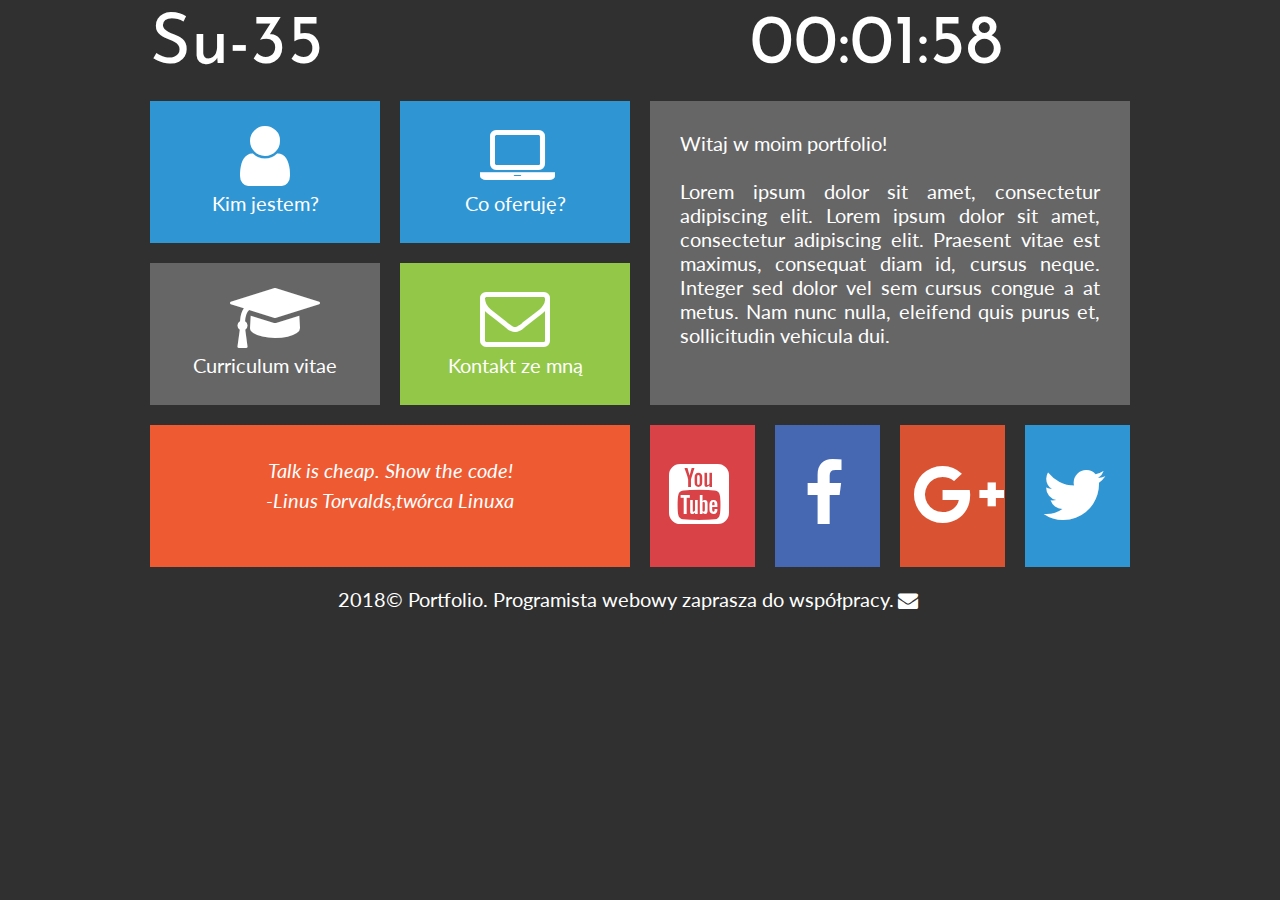
<file: index.html>
<!DOCTYPE HTML>
<html lang = "pl">
<head>
    <meta charset = "utf-8"/>
    <title>Portfolio</title>
    <meta name ="description" content= "Zrobię dla ciebie stronę internetową."/>
    <meta name ="keywords" content="programowanie, HTML, css, Python, "/>
    <meta http-equiv="X-UA-Compatibile"content = "IE=edge,chrome=1"/>
    <link rel="stylesheet"href="portfolio.css"type="text/css"/>
    <link rel="stylesheet"href="css/fontello.css"type="text/css"/>
    <link href="https://fonts.googleapis.com/css?family=Josefin+Sans|Lato&amp;subset=latin-ext" rel="stylesheet"> 
    <script src="timer.js"></script>

</head>
<body onload="odliczanie();">
    <div id="container">
        <div class="rectangle">
            <div id="logo"><a href="index.html" class="tilelinkhtml5">Su-35</a></div>
            <div id="zegar">12:00:00</div>
            <div style="clear:both";></div>
        </div>

        <div class="square">
            <div class="tile1">
                <a href="kimjestem.html" class="tilelink">
                    <i class="icon-user"></i><br/>Kim jestem?</a>
            </div>
            <div class="tile1">
                <a href="oferta.html" class="tilelinkhtml5">
                    <i class="icon-laptop"></i><br/>Co oferuję?</a>
            </div>
            
            <div style="clear:both;"></div>

            <div class="tile2">
                <a href="cv.html" class="tilelink">
                    <i class="icon-graduation-cap"></i><br/>Curriculum vitae</a>
            </div>
            
            <div class="tile3">
                <a href="kontakt.html" class="tilelink">
                    <i class="icon-mail"></i><br/>Kontakt ze mną</a>
            </div>
            <div style="clear:both"></div>

            <div class="tile4">
                <i>Talk is cheap. Show the code!<br/>-Linus Torvalds,twórca Linuxa</i>
            </div>
        </div>

        <div class="square">
            <div class="tile5">
                Witaj w moim portfolio!<br/><br/>
                Lorem ipsum dolor sit amet, consectetur adipiscing elit. Lorem ipsum dolor sit amet, consectetur adipiscing elit. Praesent vitae est maximus, consequat diam id, cursus neque. Integer sed dolor vel sem cursus congue a at metus. Nam nunc nulla, eleifend quis purus et, sollicitudin vehicula dui. 
            </div>
            <div class="yt">
                <a href="http://youtube.com" target="_blank" class="sociallink">
                    <i class="icon-youtube-squared"></i></a>
            </div>
            <div class="fb">
                <a href="http://facebook.com" target="_blank" class="sociallink">
                    <i class="icon-facebook"></i></a>
            </div>
            <div class="gplus">
                <a href="http://plus.google.com" target="_blank" class="sociallink">
                    <i class="icon-gplus"></i></a>
            </div>
            <div class="tw">
                <a href="http://twitter.com" target="_blank" class="sociallink">
                    <i class="icon-twitter"></i></a>
            </div>
            <div style="clear:both"></div>
        </div>

        <div style="clear: both"></div>

        <div class="rectangle">2018&copy; Portfolio. Programista webowy zaprasza do współpracy.<i class="icon-mail-alt"></i>

        </div>



    </div>
</body>
</html>
</file>
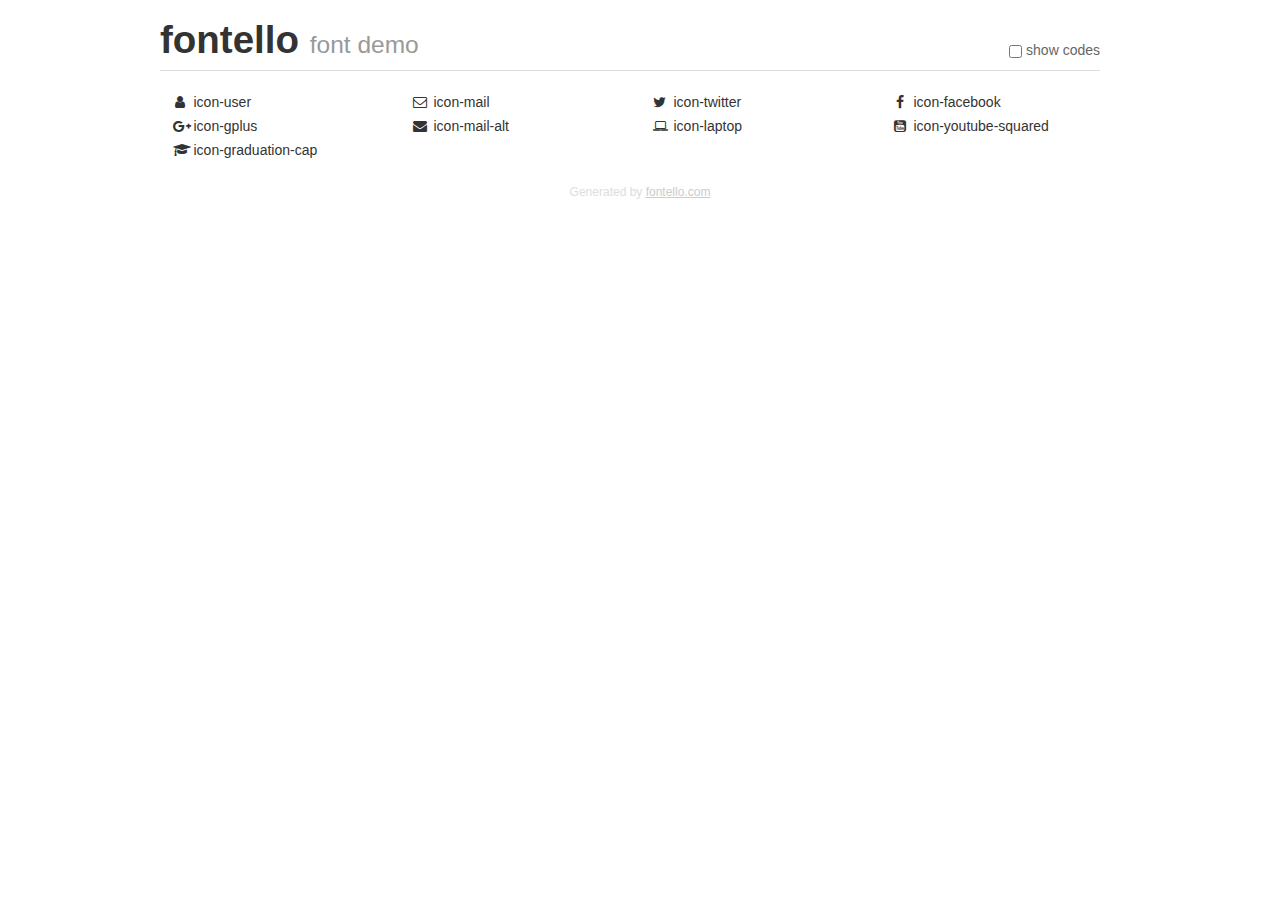
<file: fontello-a2e5f1d9/demo.html>
<!DOCTYPE html>
<html>
  <head><!--[if lt IE 9]><script language="javascript" type="text/javascript" src="//html5shim.googlecode.com/svn/trunk/html5.js"></script><![endif]-->
    <meta charset="UTF-8"><style>/*
 * Bootstrap v2.2.1
 *
 * Copyright 2012 Twitter, Inc
 * Licensed under the Apache License v2.0
 * http://www.apache.org/licenses/LICENSE-2.0
 *
 * Designed and built with all the love in the world @twitter by @mdo and @fat.
 */
.clearfix {
  *zoom: 1;
}
.clearfix:before,
.clearfix:after {
  display: table;
  content: "";
  line-height: 0;
}
.clearfix:after {
  clear: both;
}
html {
  font-size: 100%;
  -webkit-text-size-adjust: 100%;
  -ms-text-size-adjust: 100%;
}
a:focus {
  outline: thin dotted #333;
  outline: 5px auto -webkit-focus-ring-color;
  outline-offset: -2px;
}
a:hover,
a:active {
  outline: 0;
}
button,
input,
select,
textarea {
  margin: 0;
  font-size: 100%;
  vertical-align: middle;
}
button,
input {
  *overflow: visible;
  line-height: normal;
}
button::-moz-focus-inner,
input::-moz-focus-inner {
  padding: 0;
  border: 0;
}
body {
  margin: 0;
  font-family: "Helvetica Neue", Helvetica, Arial, sans-serif;
  font-size: 14px;
  line-height: 20px;
  color: #333;
  background-color: #fff;
}
a {
  color: #08c;
  text-decoration: none;
}
a:hover {
  color: #005580;
  text-decoration: underline;
}
.row {
  margin-left: -20px;
  *zoom: 1;
}
.row:before,
.row:after {
  display: table;
  content: "";
  line-height: 0;
}
.row:after {
  clear: both;
}
[class*="span"] {
  float: left;
  min-height: 1px;
  margin-left: 20px;
}
.container,
.navbar-static-top .container,
.navbar-fixed-top .container,
.navbar-fixed-bottom .container {
  width: 940px;
}
.span12 {
  width: 940px;
}
.span11 {
  width: 860px;
}
.span10 {
  width: 780px;
}
.span9 {
  width: 700px;
}
.span8 {
  width: 620px;
}
.span7 {
  width: 540px;
}
.span6 {
  width: 460px;
}
.span5 {
  width: 380px;
}
.span4 {
  width: 300px;
}
.span3 {
  width: 220px;
}
.span2 {
  width: 140px;
}
.span1 {
  width: 60px;
}
[class*="span"].pull-right,
.row-fluid [class*="span"].pull-right {
  float: right;
}
.container {
  margin-right: auto;
  margin-left: auto;
  *zoom: 1;
}
.container:before,
.container:after {
  display: table;
  content: "";
  line-height: 0;
}
.container:after {
  clear: both;
}
p {
  margin: 0 0 10px;
}
.lead {
  margin-bottom: 20px;
  font-size: 21px;
  font-weight: 200;
  line-height: 30px;
}
small {
  font-size: 85%;
}
h1 {
  margin: 10px 0;
  font-family: inherit;
  font-weight: bold;
  line-height: 20px;
  color: inherit;
  text-rendering: optimizelegibility;
}
h1 small {
  font-weight: normal;
  line-height: 1;
  color: #999;
}
h1 {
  line-height: 40px;
}
h1 {
  font-size: 38.5px;
}
h1 small {
  font-size: 24.5px;
}
body {
  margin-top: 90px;
}
.header {
  position: fixed;
  top: 0;
  left: 50%;
  margin-left: -480px;
  background-color: #fff;
  border-bottom: 1px solid #ddd;
  padding-top: 10px;
  z-index: 10;
}
.footer {
  color: #ddd;
  font-size: 12px;
  text-align: center;
  margin-top: 20px;
}
.footer a {
  color: #ccc;
  text-decoration: underline;
}
.the-icons {
  font-size: 14px;
  line-height: 24px;
}
.switch {
  position: absolute;
  right: 0;
  bottom: 10px;
  color: #666;
}
.switch input {
  margin-right: 0.3em;
}
.codesOn .i-name {
  display: none;
}
.codesOn .i-code {
  display: inline;
}
.i-code {
  display: none;
}
@font-face {
      font-family: 'fontello';
      src: url('./font/fontello.eot?20023234');
      src: url('./font/fontello.eot?20023234#iefix') format('embedded-opentype'),
           url('./font/fontello.woff?20023234') format('woff'),
           url('./font/fontello.ttf?20023234') format('truetype'),
           url('./font/fontello.svg?20023234#fontello') format('svg');
      font-weight: normal;
      font-style: normal;
    }
     
     
    .demo-icon
    {
      font-family: "fontello";
      font-style: normal;
      font-weight: normal;
      speak: none;
     
      display: inline-block;
      text-decoration: inherit;
      width: 1em;
      margin-right: .2em;
      text-align: center;
      /* opacity: .8; */
     
      /* For safety - reset parent styles, that can break glyph codes*/
      font-variant: normal;
      text-transform: none;
     
      /* fix buttons height, for twitter bootstrap */
      line-height: 1em;
     
      /* Animation center compensation - margins should be symmetric */
      /* remove if not needed */
      margin-left: .2em;
     
      /* You can be more comfortable with increased icons size */
      /* font-size: 120%; */
     
      /* Font smoothing. That was taken from TWBS */
      -webkit-font-smoothing: antialiased;
      -moz-osx-font-smoothing: grayscale;
     
      /* Uncomment for 3D effect */
      /* text-shadow: 1px 1px 1px rgba(127, 127, 127, 0.3); */
    }
     </style>
    <link rel="stylesheet" href="css/animation.css"><!--[if IE 7]><link rel="stylesheet" href="css/" + font.fontname + "-ie7.css"><![endif]-->
    <script>
      function toggleCodes(on) {
        var obj = document.getElementById('icons');
      
        if (on) {
          obj.className += ' codesOn';
        } else {
          obj.className = obj.className.replace(' codesOn', '');
        }
      }
      
    </script>
  </head>
  <body>
    <div class="container header">
      <h1>fontello <small>font demo</small></h1>
      <label class="switch">
        <input type="checkbox" onclick="toggleCodes(this.checked)">show codes
      </label>
    </div>
    <div class="container" id="icons">
      <div class="row">
        <div class="the-icons span3" title="Code: 0xe800"><i class="demo-icon icon-user">&#xe800;</i> <span class="i-name">icon-user</span><span class="i-code">0xe800</span></div>
        <div class="the-icons span3" title="Code: 0xe801"><i class="demo-icon icon-mail">&#xe801;</i> <span class="i-name">icon-mail</span><span class="i-code">0xe801</span></div>
        <div class="the-icons span3" title="Code: 0xf099"><i class="demo-icon icon-twitter">&#xf099;</i> <span class="i-name">icon-twitter</span><span class="i-code">0xf099</span></div>
        <div class="the-icons span3" title="Code: 0xf09a"><i class="demo-icon icon-facebook">&#xf09a;</i> <span class="i-name">icon-facebook</span><span class="i-code">0xf09a</span></div>
      </div>
      <div class="row">
        <div class="the-icons span3" title="Code: 0xf0d5"><i class="demo-icon icon-gplus">&#xf0d5;</i> <span class="i-name">icon-gplus</span><span class="i-code">0xf0d5</span></div>
        <div class="the-icons span3" title="Code: 0xf0e0"><i class="demo-icon icon-mail-alt">&#xf0e0;</i> <span class="i-name">icon-mail-alt</span><span class="i-code">0xf0e0</span></div>
        <div class="the-icons span3" title="Code: 0xf109"><i class="demo-icon icon-laptop">&#xf109;</i> <span class="i-name">icon-laptop</span><span class="i-code">0xf109</span></div>
        <div class="the-icons span3" title="Code: 0xf166"><i class="demo-icon icon-youtube-squared">&#xf166;</i> <span class="i-name">icon-youtube-squared</span><span class="i-code">0xf166</span></div>
      </div>
      <div class="row">
        <div class="the-icons span3" title="Code: 0xf19d"><i class="demo-icon icon-graduation-cap">&#xf19d;</i> <span class="i-name">icon-graduation-cap</span><span class="i-code">0xf19d</span></div>
      </div>
    </div>
    <div class="container footer">Generated by <a href="http://fontello.com">fontello.com</a></div>
  </body>
</html>
</file>
<file: portfolio.css>
body
{
    background-color: #303030;
    color:#ffffff;
    font-family: 'Lato', sans-serif;
    font-size:20px;
}
#container
{
    width:1000px;
    margin-left:auto;
    margin-right:auto;
}
.rectangle
{
    width:960px;
    margin:10px;
    text-align: center;
}
.square
{
    width:50%;
    float: left;
}
#logo
{
    float: left;
    font-family: 'Josefin Sans', sans-serif;
    font-size: 70px;
    width: 600px;
    text-align: left;
}
#zegar
{
    float: left;
    font-family: 'Josefin Sans', sans-serif;
    font-size: 70px;
    text-align: left;
    
}
.tile1
{
    margin:10px;
    width:230px;
    height: 142px;
    background-color: #3095d3;
    float: left;
    text-align: center;
}
.tile1:hover
{
    background-color:#2084c2; 
}
.tile2
{
    margin:10px;
    width:230px;
    height: 142px;
    background-color: #666666;
    float: left;
    text-align: center;
}
.tile2:hover
{
    background-color:#555555; 
}
.tile3
{
    margin:10px;
    width:230px;
    height: 142px;
    background-color: #93c748;
    float: left;
    text-align: center;
}
.tile3:hover
{
    background-color:#82b637; 
}
.tile4
{
    margin:10px;
    width:420px;
    height: 82px;
    background-color: #ee5a32;
    text-align: center;
    font-size: 20px;
    padding:30px;
    line-height: 150%;
}
.tile5
{
    float: left;
    margin:10px;
    width:420px;
    height: 244px;
    background-color: #666666;
    text-align: justify;
    padding:30px;
}
.yt
{
    float: left;
    margin:10px;
    width:105px;
    height: 142px;
    background-color: #d94348;
    float: left;
}
.yt:hover
{
    background-color:#c83237; 
}
.fb
{
    float: left;
    margin:10px;
    width:105px;
    height: 142px;
    background-color: #4668b3;
    
}
.fb:hover
{
    background-color:#3557a2; 
}
.gplus
{
    float: left;
    margin:10px;
    width:105px;
    height: 142px;
    background-color: #d95333;
    
}
.gplus:hover
{
    background-color:#c84222; 
}
.tw
{
    float: left;
    margin:10px;
    width:105px;
    height: 142px;
    background-color: #3095d3;
    
}
.tw:hover
{
    background-color:#2084c2; 
}
a.tilelink
{
    color:#ffffff;
    text-decoration: none;
    display:block;
    width:230px;
    height: 142px;
}
a.tilelinkhtml5
{
    color:#ffffff;
    text-decoration: none;
}
a.sociallink
{
    color:#ffffff;
    text-decoration: none;
    display:block;
    width:105px;
    height: 142px;
}
</file>
<file: css/fontello.css>
@font-face {
  font-family: 'fontello';
  src: url('../font/fontello.eot?61642915');
  src: url('../font/fontello.eot?61642915#iefix') format('embedded-opentype'),
       url('../font/fontello.woff2?61642915') format('woff2'),
       url('../font/fontello.woff?61642915') format('woff'),
       url('../font/fontello.ttf?61642915') format('truetype'),
       url('../font/fontello.svg?61642915#fontello') format('svg');
  font-weight: normal;
  font-style: normal;
}
/* Chrome hack: SVG is rendered more smooth in Windozze. 100% magic, uncomment if you need it. */
/* Note, that will break hinting! In other OS-es font will be not as sharp as it could be */
/*
@media screen and (-webkit-min-device-pixel-ratio:0) {
  @font-face {
    font-family: 'fontello';
    src: url('../font/fontello.svg?61642915#fontello') format('svg');
  }
}
*/
 
 [class^="icon-"]:before, [class*=" icon-"]:before {
  font-family: "fontello";
  font-style: normal;
  font-weight: normal;
  speak: none;
 
  display: inline-block;
  text-decoration: inherit;
  width: 1em;
  margin-right: .2em;
  text-align: center;
  /* opacity: .8; */
 
  /* For safety - reset parent styles, that can break glyph codes*/
  font-variant: normal;
  text-transform: none;
 
  /* fix buttons height, for twitter bootstrap */
  line-height: 1em;
 
  /* Animation center compensation - margins should be symmetric */
  /* remove if not needed */
  margin-left: .2em;
 
  /* you can be more comfortable with increased icons size */
  /* font-size: 120%; */
 
  /* Font smoothing. That was taken from TWBS */
  -webkit-font-smoothing: antialiased;
  -moz-osx-font-smoothing: grayscale;
 
  /* Uncomment for 3D effect */
  /* text-shadow: 1px 1px 1px rgba(127, 127, 127, 0.3); */
}
 
.icon-user:before { content: '\e800';font-size: 70px;margin-top: 20px; } /* '' */
.icon-mail:before { content: '\e801'; font-size: 70px;margin-top: 20px;} /* '' */
.icon-twitter:before { content: '\f099';font-size: 70px;margin-top: 35px; } /* '' */
.icon-facebook:before { content: '\f09a'; font-size: 70px;margin-top: 35px;} /* '' */
.icon-gplus:before { content: '\f0d5'; font-size: 70px;margin-top: 35px;} /* '' */
.icon-mail-alt:before { content: '\f0e0'; } /* '' */
.icon-laptop:before { content: '\f109'; font-size: 70px;margin-top: 20px;} /* '' */
.icon-youtube-squared:before { content: '\f166'; font-size: 70px;margin-top: 35px;} /* '' */
.icon-graduation-cap:before { content: '\f19d'; font-size: 70px;margin-top: 20px;} /* '' */
</file>
<file: fontello-a2e5f1d9/css/animation.css>
/*
   Animation example, for spinners
*/
.animate-spin {
  -moz-animation: spin 2s infinite linear;
  -o-animation: spin 2s infinite linear;
  -webkit-animation: spin 2s infinite linear;
  animation: spin 2s infinite linear;
  display: inline-block;
}
@-moz-keyframes spin {
  0% {
    -moz-transform: rotate(0deg);
    -o-transform: rotate(0deg);
    -webkit-transform: rotate(0deg);
    transform: rotate(0deg);
  }

  100% {
    -moz-transform: rotate(359deg);
    -o-transform: rotate(359deg);
    -webkit-transform: rotate(359deg);
    transform: rotate(359deg);
  }
}
@-webkit-keyframes spin {
  0% {
    -moz-transform: rotate(0deg);
    -o-transform: rotate(0deg);
    -webkit-transform: rotate(0deg);
    transform: rotate(0deg);
  }

  100% {
    -moz-transform: rotate(359deg);
    -o-transform: rotate(359deg);
    -webkit-transform: rotate(359deg);
    transform: rotate(359deg);
  }
}
@-o-keyframes spin {
  0% {
    -moz-transform: rotate(0deg);
    -o-transform: rotate(0deg);
    -webkit-transform: rotate(0deg);
    transform: rotate(0deg);
  }

  100% {
    -moz-transform: rotate(359deg);
    -o-transform: rotate(359deg);
    -webkit-transform: rotate(359deg);
    transform: rotate(359deg);
  }
}
@-ms-keyframes spin {
  0% {
    -moz-transform: rotate(0deg);
    -o-transform: rotate(0deg);
    -webkit-transform: rotate(0deg);
    transform: rotate(0deg);
  }

  100% {
    -moz-transform: rotate(359deg);
    -o-transform: rotate(359deg);
    -webkit-transform: rotate(359deg);
    transform: rotate(359deg);
  }
}
@keyframes spin {
  0% {
    -moz-transform: rotate(0deg);
    -o-transform: rotate(0deg);
    -webkit-transform: rotate(0deg);
    transform: rotate(0deg);
  }

  100% {
    -moz-transform: rotate(359deg);
    -o-transform: rotate(359deg);
    -webkit-transform: rotate(359deg);
    transform: rotate(359deg);
  }
}
</file>
